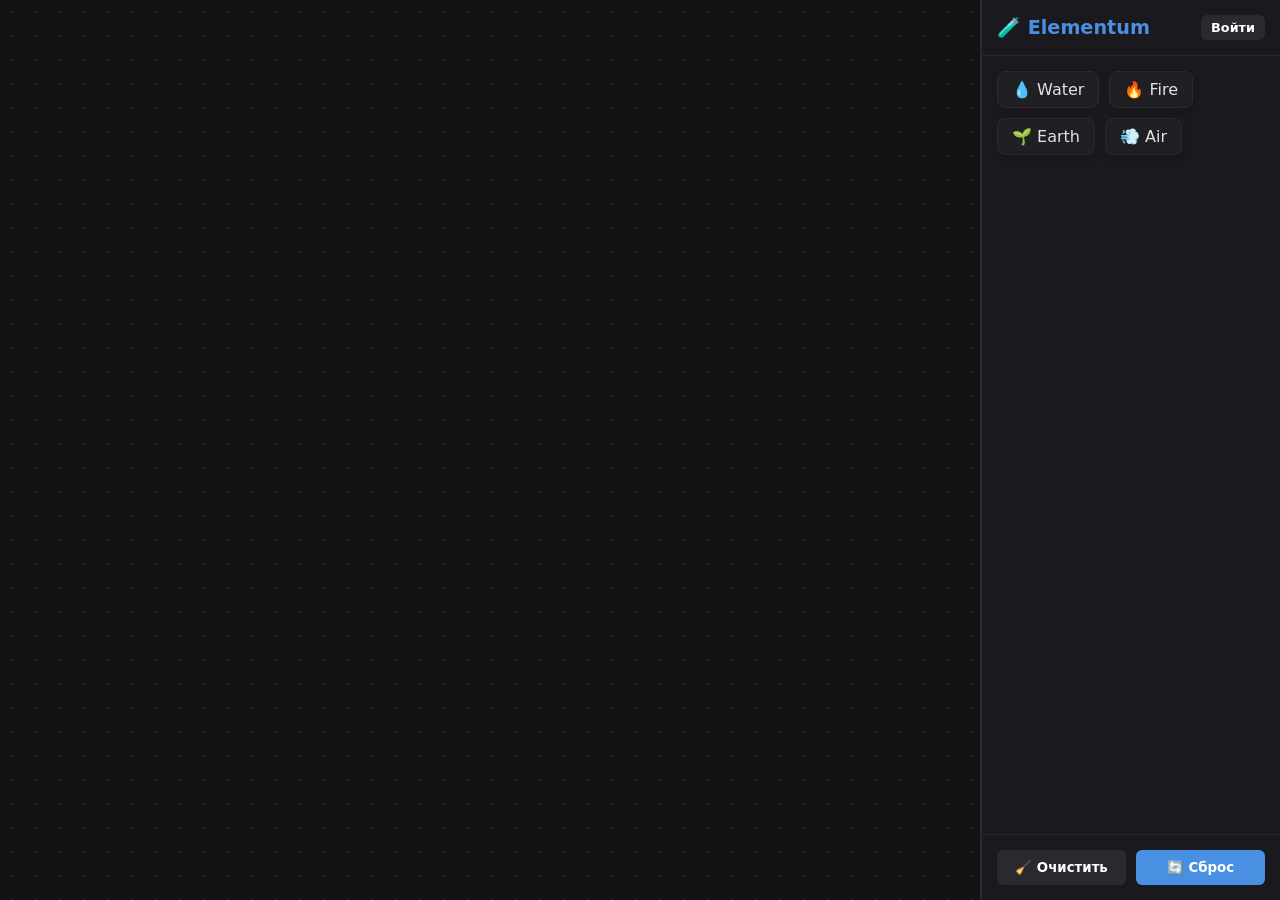
<file: INFINITY_CRAFT.html>
<!DOCTYPE html>
<html lang="ru">
<head>
    <meta charset="UTF-8">
    <meta name="viewport" content="width=device-width, initial-scale=1.0">
    <title>Infinity Craft Remake</title>
    <style>
        :root {
            --bg-color: #121214;
            --sidebar-bg: #1a1a1e;
            --text-color: #e1e1e6;
            --accent-color: #4a90e2;
            --border-color: #29292e;
        }
        * {
            box-sizing: border-box;
            margin: 0;
            padding: 0;
            font-family: 'Segoe UI', system-ui, sans-serif;
            user-select: none;
        }
        body {
            display: flex;
            height: 100vh;
            background-color: var(--bg-color);
            color: var(--text-color);
            overflow: hidden;
        }
        #craft-zone {
            flex: 1;
            position: relative;
            background-image: radial-gradient(var(--border-color) 1px, transparent 0);
            background-size: 24px 24px;
            overflow: hidden;
        }
        #sidebar {
            width: 300px;
            background-color: var(--sidebar-bg);
            border-left: 2px solid var(--border-color);
            display: flex;
            flex-direction: column;
        }
        .panel-header {
            padding: 15px;
            border-bottom: 1px solid var(--border-color);
            display: flex;
            justify-content: space-between;
            align-items: center;
        }
        .game-title {
            font-size: 1.2rem;
            font-weight: bold;
            color: var(--accent-color);
        }
        #element-list {
            flex: 1;
            overflow-y: auto;
            padding: 15px;
            display: flex;
            flex-wrap: wrap;
            gap: 10px;
            align-content: flex-start;
        }
        .element {
            display: inline-flex;
            align-items: center;
            padding: 8px 14px;
            background: #202024;
            border: 1px solid var(--border-color);
            border-radius: 8px;
            cursor: pointer;
            box-shadow: 0 4px 6px rgba(0,0,0,0.1);
        }
        .element:hover {
            border-color: var(--accent-color);
        }
        .board-element {
            position: absolute;
            z-index: 10;
            touch-action: none;
        }
        .controls {
            padding: 15px;
            border-top: 1px solid var(--border-color);
            display: flex;
            gap: 10px;
        }
        button {
            flex: 1;
            padding: 10px;
            border: none;
            border-radius: 6px;
            background-color: #29292e;
            color: white;
            cursor: pointer;
            font-weight: 600;
        }
        button:hover {
            background-color: #38383f;
        }
        button.primary {
            background-color: var(--accent-color);
        }
        .modal {
            display: none;
            position: fixed;
            top: 0; left: 0; width: 100%; height: 100%;
            background: rgba(0,0,0,0.8);
            z-index: 100;
            justify-content: center;
            align-items: center;
        }
        .modal-content {
            background: var(--sidebar-bg);
            padding: 25px;
            border-radius: 12px;
            width: 320px;
            border: 1px solid var(--border-color);
            display: flex;
            flex-direction: column;
            gap: 12px;
        }
        .modal-content input {
            padding: 10px;
            border-radius: 6px;
            border: 1px solid var(--border-color);
            background: #121214;
            color: white;
        }
    </style>
</head>
<body>

    <div id="craft-zone"></div>

    <div id="sidebar">
        <div class="panel-header">
            <div class="game-title">🧪 Elementum</div>
            <button id="auth-status-btn" style="max-width: max-content; padding: 5px 10px; font-size: 0.8rem;">Войти</button>
        </div>
        <div id="element-list"></div>
        <div class="controls">
            <button id="clear-btn">🧹 Очистить</button>
            <button id="reset-btn" class="primary">🔄 Сброс</button>
        </div>
    </div>

    <div id="auth-modal" class="modal">
        <div class="modal-content">
            <h3 style="text-align: center;">Вход в аккаунт</h3>
            <input type="email" id="auth-email" placeholder="Email / Почта">
            <input type="password" id="auth-password" placeholder="Пароль">
            <button id="email-btn" class="primary">Войти / Создать аккаунт</button>
            <button id="google-btn" style="background: #db4437;">🔴 Войти через Google</button>
            <button id="close-btn" style="background: transparent; color: #888;">Отмена</button>
        </div>
    </div>

    <script>
        const BASE_ELEMENTS = [
            { id: 'water', name: '💧 Water' },
            { id: 'fire', name: '🔥 Fire' },
            { id: 'earth', name: '🌱 Earth' },
            { id: 'air', name: '💨 Air' }
        ];

        const RECIPES = {
            //gen 1
            'fire+water': { id: 'steam', name: '💨 Steam' },
            'earth+water': { id: 'mud', name: '💩 Mud' },
            'air+fire': { id: 'energy', name: '⚡ Energy' },
            'earth+fire': { id: 'lava', name: '🌋 Lava' },
            'air+earth': { id: 'dust', name: '⏳ Dust' },
            'lava+water': { id: 'stone', name: '🪨 Stone' },
            'stone+fire': { id: 'metal', name: '🪙 Metal' },
            'energy+metal': { id: 'electricity', name: '🔌 Electricity' },
            'air+water': { id: 'rain', name: '🌧️ Rain' },

            
            //gen 2
            'steam+water': { id: 'puddle', name: '🫗 Puddle' },
            'mud+water': { id: 'swamp', name: '🐍 Swamp' },
            'energy+water': { id: 'shortcircuit', name: '⚡ Short circuit' },
            'dust+water': { id: 'ceramics', name: '⚱️ Ceramics' },
            'stone+water': { id: 'sand', name: '🏖️ Sand' },
            'metal+water': { id: 'rust', name: '🪙 Rust' },
            'electricity+water': { id: 'battery', name: '🔋 Battery' },
            'rain+water': { id: 'rain', name: '🌧️ Rain' },
            'water+water': { id: 'river', name: '🚣 River' },

            'steam+fire': { id: 'smoke', name: '💨 Smoke' },
            'mud+fire': { id: 'ceramics', name: '⚱️ Ceramics' },
            'energy+fire': { id: 'light', name: '💡 Light' },
            'lava+fire': { id: 'magma', name: '🌋 Magma' },
            'dust+fire': { id: 'powder', name: '⏳ Powder' },
            'metal+fire': { id: 'steel', name: '⚔️ Steel' },
            'electricity+fire': { id: 'laser', name: '🚨 Laser' },
            'rain+fire': { id: 'steam', name: '💨 Steam' },
            'fire+fire': { id: 'sun', name: '☀️ Sun' },

            'steam+earth': { id: 'geyser', name: '💨💧 Geyser' },
            'mud+earth': { id: 'hive', name: '🪲 Hive' },
            'energy+earth': { id: 'life', name: '🌿 Life' },
            'lava+earth': { id: 'volcano', name: '🌋 Volcano' },
            'dust+earth': { id: 'sand', name: '🏖️ Sand' },
            'stone+earth': { id: 'mountain', name: '⛰️ Mountain' },
            'metal+earth': { id: 'ore', name: '⛏️ Ore' },
            'earth+electricity': { id: 'magnet', name: '🧲 Magnet' },
            'rain+earth': { id: 'mud', name: '💩 Mud' },
            'earth+earth': { id: 'hill', name: '⛰️ Hill' },

            'air+steam': { id: 'fog', name: '🌫️ Fog' },
            'mud+air': { id: 'dust', name: '⏳ Dust' },
            'air+energy': { id: 'wind', name: '🌪️ Wind' },
            'lava+air': { id: 'obsidian', name: '🔮 Obsidian' },
            'dust+air': { id: 'sandstorm', name: '🌪️ Sandstorm' },
            'stone+air': { id: 'echo', name: '🔊 Echo' },
            'metal+air': { id: 'sound', name: '🔔 Sound' },
            'electricity+air': { id: 'lightning', name: '⚡ Lightning' },
            'rain+air': { id: 'rain', name: '🌧️ Rain' },
            'air+air': { id: 'atmosphere', name: '🌍 Atmosphere' },

            'energy+steam': { id: 'engine', name: '💨🚂 Engine' },
            'lava+steam': { id: 'obsidian', name: '🔮 Obsidian' },
            'dust+steam': { id: 'cloud', name: '☁️ Cloud' },
            'stone+steam': { id: 'geyser', name: '💨💧 Geyser' },
            'metal+steam': { id: 'engine', name: '💨🚂 Engine' },
            'electricity+steam': { id: 'engine', name: '💨🚂 Engine' },
            'rain+steam': { id: 'cloud', name: '☁️ Cloud' },
            'steam+steam': { id: 'pressure', name: '💥 Pressure' },

            'steam+mud': { id: 'geyser', name: '💨💧 Geyser' },
            'energy+mud': { id: 'life', name: '🌿 Life' },
            'lava+mud': { id: 'stone', name: '🪨 Stone' },
            'dust+mud': { id: 'dust', name: '⏳ Dust' },
            'stone+mud': { id: 'ceramics', name: '⚱️ Ceramics' },
            'metal+mud': { id: 'ironore', name: '🪨 Iron ore' },
            'electricity+mud': { id: 'electrolyte', name: '🧪 Electrolyte' },
            'rain+mud': { id: 'swamp', name: '🐍 Swamp' },
            'mud+mud': { id: 'swamp', name: '🐍 Swamp' },

            'lava+energy': { id: 'eruption', name: '💥 Eruption' },
            'dust+energy': { id: 'sandstorm', name: '🌪️ Sandstorm' },
            'stone+energy': { id: 'crystal', name: '💎 Crystal' },
            'metal+energy': { id: 'magnet', name: '🧲 Magnet' },
            'electricity+energy': { id: 'lightning', name: '⚡ Lightning' },
            'rain+energy': { id: 'flood', name: '🌊 Flood' },
            'energy+energy': { id: 'blackhole', name: '🕳️ Black Hole' },
            
            'dust+lava': { id: 'ash', name: '🌫️ Ash' },
            'stone+lava': { id: 'obsidian', name: '🔮 Obsidian' },
            'metal+lava': { id: 'steel', name: '⚔️ Steel' },
            'electricity+lava': { id: 'plasma', name: '☀️ Plasma' },
            'rain+lava': { id: 'stone', name: '🪨 Stone' },
            'lava+lava': { id: 'magma', name: '🌋 Magma' },

            'stone+dust': { id: 'sand', name: '🏖️ Sand' },
            'metal+dust': { id: 'rust', name: '🪙 Rust' },
            'electricity+dust': { id: 'spark', name: '💥 Spark' },
            'rain+dust': { id: 'mud', name: '💩 Mud' },
            'dust+dust': { id: 'sandstorm', name: '🌪️ Sandstorm' },
            
            'metal+stone': { id: 'anvil', name: '🔨 Anvil' },
            'electricity+stone': { id: 'silicon', name: '💾 Silicon' },
            'rain+stone': { id: 'pebble', name: '🪨 Pebble' },
            'stone+stone': { id: 'mountain', name: '⛰️ Mountain' },
            
            'electricity+metal': { id: 'wire', name: '🔌 Wire' },
            'rain+metal': { id: 'rust', name: '🪙 Rust' },
            'rain+rain': { id: 'steel', name: '⚔️ Steel' },

            'rain+electricity': { id: 'shortcircuit', name: '⚡ Short circuit' },
            'electricity+electricity': { id: 'lightning', name: '⚡ Lightning' },

            'rain+rain': { id: 'storm', name: '⛈️ Storm' },

            //gen 3
            'puddle+water': { id: 'lake', name: '🚣 Lake' },
            'puddle+fire': { id: 'steam', name: '💨 Steam' },
            'puddle+earth': { id: 'mud', name: '💩 Mud' },
            'puddle+air': { id: 'rain', name: '🌧️ Rain' },
            'puddle+steam': { id: 'fog', name: '🌫️ Fog' },
            'puddle+mud': { id: 'swamp', name: '🐍 Swamp' },
            'puddle+energy': { id: 'flood', name: '🌊 Flood' },
            'puddle+lava': { id: 'magma', name: '🌋 Magma' },
            'puddle+dust': { id: 'swamp', name: '🐍 Swamp' },
            'puddle+stone': { id: 'pebble', name: '🪨 Pebble' },
            'puddle+metal': { id: 'rust', name: '🪙 Rust' },
            'puddle+electricity': { id: 'shortcircuit', name: '⚡ Short circuit' },
            'puddle+rain': { id: 'flood', name: '🌊 Flood' },
            'puddle+puddle': { id: 'flood', name: '🌊 Flood' },
            'puddle+swamp': { id: 'swamp', name: '🐍 Swamp' },
            'puddle+shortcircuit': { id: 'electricity', name: '🔌 Electricity' },
            'puddle+ceramics': { id: 'vase', name: '🏺 Vase' },
            'puddle+sand': { id: 'quicksand', name: '⏳ Quicksand' },
            'puddle+rust': { id: 'mud', name: '💩 Mud' },
            'puddle+battery': { id: 'acid', name: '🧪 Acid' },
            'puddle+river': { id: 'river', name: '🚣 River' },
            'puddle+smoke': { id: 'cloud', name: '☁️ Cloud' },
            'puddle+light': { id: 'reflection', name: '✨ Reflection' },
            'puddle+magma': { id: 'obsidian', name: '🔮 Obsidian' },
            'puddle+powder': { id: 'mud', name: '💩 Mud' },
            'puddle+steel': { id: 'rust', name: '🪙 Rust' },
            'puddle+laser': { id: 'shortcircuit', name: '⚡ Short circuit' },
            'puddle+sun': { id: 'cloud', name: '☁️ Cloud' },
            'puddle+geyser': { id: 'steam', name: '💨 Steam' },
            'puddle+hive': { id: 'honey', name: '🍯 Honey' },
            'puddle+life': { id: 'algae', name: '🌿 Algae' },
            'puddle+volcano': { id: 'lava', name: '🌋 Lava' },
            'puddle+mountain': { id: 'waterfall', name: '🌊 Waterfall' },
            'puddle+magnet': { id: 'compass', name: '🧭 Compass' },
            'puddle+hill': { id: 'stream', name: '💧 Stream' },
            'puddle+fog': { id: 'cloud', name: '☁️ Cloud' },
            'puddle+wind': { id: 'wave', name: '🌊 Wave' },
            'puddle+obsidian': { id: 'mirror', name: '🪞 Mirror' },
            'puddle+sandstorm': { id: 'oasis', name: '🏝️ Oasis' },
            'puddle+echo': { id: 'drop', name: '💧 Drop' },
            'puddle+sound': { id: 'drop', name: '💧 Drop' },
            'puddle+lightning': { id: 'shortcircuit', name: '⚡ Short circuit' },
            'puddle+atmosphere': { id: 'humidity', name: '💧 Humidity' },
            'puddle+engine': { id: 'rust', name: '🪙 Rust' },
            'puddle+cloud': { id: 'cloud', name: '☁️ Cloud' },
            'puddle+pressure': { id: 'geyser', name: '💨💧 Geyser' },
            'puddle+ironore': { id: 'rust', name: '🪙 Rust' },
            'puddle+electrolyte': { id: 'shortcircuit', name: '⚡ Short circuit' },
            'puddle+eruption': { id: 'geyser', name: '💨💧 Geyser' },
            'puddle+crystal': { id: 'reflection', name: '✨ Reflection' },
            'puddle+blackhole': { id: 'blackhole', name: '🕳️ Black Hole' },
            'puddle+flood': { id: 'lake', name: '🚣 Lake' },
            'puddle+ash': { id: 'soap', name: '🧼 Soap' },
            'puddle+plasma': { id: 'explosion', name: '💥 Explosion' },
            'puddle+spark': { id: 'shortcircuit', name: '⚡ Short circuit' },
            'puddle+anvil': { id: 'rust', name: '🪙 Rust' },
            'puddle+silicon': { id: 'shortcircuit', name: '⚡ Short circuit' },
            'puddle+pebble': { id: 'lake', name: '🚣 Lake' },
            'puddle+wire': { id: 'shortcircuit', name: '⚡ Short circuit' },
            'puddle+storm': { id: 'flood', name: '🌊 Flood' },

            'swamp+water': { id: 'lake', name: '🚣 Lake' },
            'swamp+fire': { id: 'mud', name: '💩 Mud' },
            'swamp+earth': { id: 'peat', name: '🪱 Peat' },
            'swamp+air': { id: 'fog', name: '🌫️ Fog' },
            'swamp+steam': { id: 'geyser', name: '💨💧 Geyser' },
            'swamp+mud': { id: 'clay', name: '🧱 Clay' },
            'swamp+energy': { id: 'bacteria', name: '🦠 Bacteria' },
            'swamp+lava': { id: 'volcano', name: '🌋 Volcano' },
            'swamp+dust': { id: 'peat', name: '🪱 Peat' },
            'swamp+stone': { id: 'fossil', name: '🦴 Fossil' },
            'swamp+metal': { id: 'ironore', name: '🪨 Iron ore' },
            'swamp+electricity': { id: 'shortcircuit', name: '⚡ Short circuit' },
            'swamp+rain': { id: 'flood', name: '🌊 Flood' },
            'swamp+swamp': { id: 'flood', name: '🌊 Flood' },
            'swamp+shortcircuit': { id: 'explosion', name: '💥 Explosion' },
            'swamp+ceramics': { id: 'fossil', name: '🦴 Fossil' },
            'swamp+sand': { id: 'quicksand', name: '⏳ Quicksand' },
            'swamp+rust': { id: 'ironore', name: '🪨 Iron ore' },
            'swamp+battery': { id: 'acid', name: '🧪 Acid' },
            'swamp+river': { id: 'lake', name: '🚣 Lake' },
            'swamp+smoke': { id: 'fog', name: '🌫️ Fog' },
            'swamp+light': { id: 'life', name: '🌿 Life' },
            'swamp+magma': { id: 'obsidian', name: '🔮 Obsidian' },
            'swamp+powder': { id: 'mud', name: '💩 Mud' },
            'swamp+steel': { id: 'ironore', name: '🪨 Iron ore' },
            'swamp+laser': { id: 'shortcircuit', name: '⚡ Short circuit' },
            'swamp+sun': { id: 'life', name: '🌿 Life' },
            'swamp+geyser': { id: 'hotspring', name: '♨️ Hot Spring' },
            'swamp+hive': { id: 'mosquito', name: '🦟 Mosquito' },
            'swamp+life': { id: 'bacteria', name: '🦠 Bacteria' },
            'swamp+volcano': { id: 'lava', name: '🌋 Lava' },
            'swamp+mountain': { id: 'plateau', name: '⛰️ Plateau' },
            'swamp+magnet': { id: 'compass', name: '🧭 Compass' },
            'swamp+hill': { id: 'plateau', name: '⛰️ Plateau' },
            'swamp+fog': { id: 'fog', name: '🌫️ Fog' },
            'swamp+wind': { id: 'fog', name: '🌫️ Fog' },
            'swamp+obsidian': { id: 'fossil', name: '🦴 Fossil' },
            'swamp+sandstorm': { id: 'quicksand', name: '⏳ Quicksand' },
            'swamp+echo': { id: 'frog', name: '🐸 Frog' },
            'swamp+sound': { id: 'frog', name: '🐸 Frog' } ,
            'swamp+lightning': { id: 'life', name: '🌿 Life' },
            'swamp+atmosphere': { id: 'humidity', name: '💧 Humidity' },
            'swamp+engine': { id: 'rust', name: '🪙 Rust' },
            'swamp+cloud': { id: 'fog', name: '🌫️ Fog' },
            'swamp+pressure': { id: 'geyser', name: '💨💧 Geyser' },
            'swamp+ironore': { id: 'rust', name: '🪙 Rust' },
            'swamp+electrolyte': { id: 'acid', name: '🧪 Acid' },
            'swamp+eruption': { id: 'geyser', name: '💨💧 Geyser' },
            'swamp+crystal': { id: 'amber', name: '💎 Amber' },
            'swamp+blackhole': { id: 'blackhole', name: '🕳️ Black Hole' },
            'swamp+flood': { id: 'lake', name: '🚣 Lake' },
            'swamp+ash': { id: 'peat', name: '🪱 Peat' },
            'swamp+plasma': { id: 'explosion', name: '💥 Explosion' },
            'swamp+spark': { id: 'shortcircuit', name: '⚡ Short circuit' },
            'swamp+anvil': { id: 'rust', name: '🪙 Rust' },
            'swamp+silicon': { id: 'shortcircuit', name: '⚡ Short circuit' },
            'swamp+pebble': { id: 'fossil', name: '🦴 Fossil' },
            'swamp+wire': { id: 'shortcircuit', name: '⚡ Short circuit' },
            'swamp+storm': { id: 'flood', name: '🌊 Flood' },

            'shortcircuit+water': { id: 'explosion', name: '💥 Explosion' },
            'shortcircuit+fire': { id: 'explosion', name: '💥 Explosion' },
            'shortcircuit+earth': { id: 'grounding', name: '🔌 Grounding' },
            'shortcircuit+air': { id: 'lightning', name: '⚡ Lightning' },
            'shortcircuit+steam': { id: 'plasma', name: '☀️ Plasma' },
            'shortcircuit+mud': { id: 'electrolyte', name: '🧪 Electrolyte' },
            'shortcircuit+energy': { id: 'explosion', name: '💥 Explosion' },
            'shortcircuit+lava': { id: 'explosion', name: '💥 Explosion' },
            'shortcircuit+dust': { id: 'fire', name: '🔥 Fire' },
            'shortcircuit+stone': { id: 'silicon', name: '💾 Silicon' },
            'shortcircuit+metal': { id: 'spark', name: '💥 Spark' },
            'shortcircuit+electricity': { id: 'explosion', name: '💥 Explosion' },
            'shortcircuit+rain': { id: 'explosion', name: '💥 Explosion' },
            'shortcircuit+shortcircuit': { id: 'explosion', name: '💥 Explosion' },
            'shortcircuit+ceramics': { id: 'insulator', name: '🛡️ Insulator' },
            'shortcircuit+sand': { id: 'glass', name: '🔮 Glass' },
            'shortcircuit+rust': { id: 'spark', name: '💥 Spark' },
            'shortcircuit+battery': { id: 'explosion', name: '💥 Explosion' },
            'shortcircuit+river': { id: 'explosion', name: '💥 Explosion' },
            'shortcircuit+smoke': { id: 'fire', name: '🔥 Fire' },
            'shortcircuit+light': { id: 'darkness', name: '🌑 Darkness' },
            'shortcircuit+magma': { id: 'explosion', name: '💥 Explosion' },
            'shortcircuit+powder': { id: 'explosion', name: '💥 Explosion' },
            'shortcircuit+steel': { id: 'spark', name: '💥 Spark' },
            'shortcircuit+laser': { id: 'explosion', name: '💥 Explosion' },
            'shortcircuit+sun': { id: 'blackhole', name: '🕳️ Black Hole' },
            'shortcircuit+geyser': { id: 'explosion', name: '💥 Explosion' },
            'shortcircuit+hive': { id: 'swarm', name: '🐝 Swarm' },
            'shortcircuit+life': { id: 'death', name: '💀 Death' },
            'shortcircuit+volcano': { id: 'explosion', name: '💥 Explosion' },
            'shortcircuit+mountain': { id: 'volcano', name: '🌋 Volcano' },
            'shortcircuit+magnet': { id: 'engine', name: '💨🚂 Engine' },
            'shortcircuit+hill': { id: 'volcano', name: '🌋 Volcano' },
            'shortcircuit+fog': { id: 'spark', name: '💥 Spark' },
            'shortcircuit+wind': { id: 'spark', name: '💥 Spark' },
            'shortcircuit+obsidian': { id: 'blade', name: '🔪 Blade' },
            'shortcircuit+sandstorm': { id: 'glass', name: '🔮 Glass' },
            'shortcircuit+echo': { id: 'thunder', name: '🔊 Thunder' },
            'shortcircuit+sound': { id: 'thunder', name: '🔊 Thunder' },
            'shortcircuit+lightning': { id: 'explosion', name: '💥 Explosion' },
            'shortcircuit+atmosphere': { id: 'lightning', name: '⚡ Lightning' },
            'shortcircuit+engine': { id: 'explosion', name: '💥 Explosion' },
            'shortcircuit+cloud': { id: 'lightning', name: '⚡ Lightning' },
            'shortcircuit+pressure': { id: 'explosion', name: '💥 Explosion' },
            'shortcircuit+ironore': { id: 'spark', name: '💥 Spark' },
            'shortcircuit+electrolyte': { id: 'explosion', name: '💥 Explosion' },
            'shortcircuit+eruption': { id: 'spark', name: '💥 Spark' },
            'shortcircuit+crystal': { id: 'laser', name: '🚨 Laser' },
            'shortcircuit+blackhole': { id: 'blackhole', name: '🕳️ Black Hole' },
            'shortcircuit+flood': { id: 'electricity', name: '🔌 Electricity' },
            'shortcircuit+ash': { id: 'spark', name: '💥 Spark' },
            'shortcircuit+plasma': { id: 'blackhole', name: '🕳️ Black Hole' },
            'shortcircuit+spark': { id: 'fire', name: '🔥 Fire' },
            'shortcircuit+anvil': { id: 'spark', name: '💥 Spark' },
            'shortcircuit+silicon': { id: 'explosion', name: '💥 Explosion' },
            'shortcircuit+pebble': { id: 'spark', name: '💥 Spark' },
            'shortcircuit+wire': { id: 'spark', name: '💥 Spark' },
            'shortcircuit+storm': { id: 'explosion', name: '💥 Explosion' },

            'ceramics+water': { id: 'mud', name: '💩 Mud' },
            'ceramics+fire': { id: 'vase', name: '🏺 Vase' },
            'ceramics+earth': { id: 'mud', name: '💩 Mud' },
            'ceramics+air': { id: 'dust', name: '⏳ Dust' },
            'ceramics+steam': { id: 'pot', name: '🏺 Pot' },
            'ceramics+mud': { id: 'mud', name: '💩 Mud' },
            'ceramics+energy': { id: 'insulator', name: '🛡️ Insulator' },
            'ceramics+lava': { id: 'magma', name: '🌋 Magma' },
            'ceramics+dust': { id: 'vase', name: '🏺 Vase' },
            'ceramics+stone': { id: 'millstone', name: '⚙️ Millstone' },
            'ceramics+metal': { id: 'cermet', name: '🛡️ Cermet' },
            'ceramics+electricity': { id: 'insulator', name: '🛡️ Insulator' },
            'ceramics+rain': { id: 'mud', name: '💩 Mud' },
            'ceramics+ceramics': { id: 'brick', name: '🧱 Brick' },
            'ceramics+sand': { id: 'fossil', name: '🦴 Fossil' },
            'ceramics+rust': { id: 'fossil', name: '🦴 Fossil' },
            'ceramics+battery': { id: 'silicon', name: '💾 Silicon' },
            'ceramics+river': { id: 'vase', name: '🏺 Vase' },
            'ceramics+smoke': { id: 'fossil', name: '🦴 Fossil' },
            'ceramics+light': { id: 'lamp', name: '💡 Lamp' },
            'ceramics+magma': { id: 'crucible', name: '🧱 Crucible' },
            'ceramics+powder': { id: 'bomb', name: '💣 Bomb' },
            'ceramics+steel': { id: 'cermet', name: '🛡️ Cermet' },
            'ceramics+laser': { id: 'vase', name: '🏺 Vase' },
            'ceramics+sun': { id: 'brick', name: '🧱 Brick' },
            'ceramics+geyser': { id: 'pot', name: '🏺 Pot' },
            'ceramics+hive': { id: 'hive', name: '🪲 Hive' },
            'ceramics+life': { id: 'golem', name: '🧟 Golem' },
            'ceramics+volcano': { id: 'crucible', name: '🧱 Crucible' },
            'ceramics+mountain': { id: 'brick', name: '🧱 Brick' },
            'ceramics+magnet': { id: 'magnet', name: '🧲 Magnet' },
            'ceramics+hill': { id: 'brick', name: '🧱 Brick' },
            'ceramics+fog': { id: 'water', name: '💧 Water' },
            'ceramics+wind': { id: 'ceramics', name: '⚱️ Ceramics' },
            'ceramics+obsidian': { id: 'blade', name: '🔪 Blade' },
            'ceramics+sandstorm': { id: 'fossil', name: '🦴 Fossil' },
            'ceramics+echo': { id: 'instrument', name: '🎵 Instrument' },
            'ceramics+sound': { id: 'instrument', name: '🎵 Instrument' },
            'ceramics+lightning': { id: 'spark', name: '💥 Spark' },
            'ceramics+atmosphere': { id: 'dust', name: '⏳ Dust' },
            'ceramics+engine': { id: 'turbine', name: '🚀 Turbine' },
            'ceramics+cloud': { id: 'water', name: '💧 Water' },
            'ceramics+pressure': { id: 'insulator', name: '🛡️ Insulator' },
            'ceramics+ironore': { id: 'cermet', name: '🛡️ Cermet' },
            'ceramics+electrolyte': { id: 'battery', name: '🔋 Battery' },
            'ceramics+eruption': { id: 'crucible', name: '🧱 Crucible' },
            'ceramics+crystal': { id: 'circuit', name: '💾 Circuit' },
            'ceramics+blackhole': { id: 'blackhole', name: '🕳️ Black Hole' },
            'ceramics+flood': { id: 'fossil', name: '🦴 Fossil' },
            'ceramics+ash': { id: 'fossil', name: '🦴 Fossil' },
            'ceramics+plasma': { id: 'explosion', name: '💥 Explosion' },
            'ceramics+spark': { id: 'vase', name: '🏺 Vase' },
            'ceramics+anvil': { id: 'crucible', name: '🧱 Crucible' },
            'ceramics+silicon': { id: 'circuit', name: '💾 Circuit' },
            'ceramics+pebble': { id: 'brick', name: '🧱 Brick' },
            'ceramics+wire': { id: 'wire', name: '🔌 Wire' },
            'ceramics+storm': { id: 'fossil', name: '🦴 Fossil' },

            'sand+water': { id: 'mud', name: '💩 Mud' },
            'sand+fire': { id: 'glass', name: '🔮 Glass' },
            'sand+earth': { id: 'desert', name: '🏜️ Desert' },
            'sand+air': { id: 'dust', name: '⏳ Dust' },
            'sand+steam': { id: 'clay', name: '🧱 Clay' },
            'sand+mud': { id: 'mud', name: '💩 Mud' },
            'sand+energy': { id: 'glass', name: '🔮 Glass' }, //остоновился тут тип
            'sand+lava': { id: 'magma', name: '🌋 Magma' },
            'sand+dust': { id: 'vase', name: '🏺 Vase' },
            'sand+stone': { id: 'millstone', name: '⚙️ Millstone' },
            'sand+metal': { id: 'cermet', name: '🛡️ Cermet' },
            'sand+electricity': { id: 'insulator', name: '🛡️ Insulator' },
            'sand+rain': { id: 'mud', name: '💩 Mud' },
            'sand+sand': { id: 'fossil', name: '🦴 Fossil' },
            'sand+rust': { id: 'fossil', name: '🦴 Fossil' },
            'sand+battery': { id: 'silicon', name: '💾 Silicon' },
            'sand+river': { id: 'vase', name: '🏺 Vase' },
            'sand+smoke': { id: 'fossil', name: '🦴 Fossil' },
            'sand+light': { id: 'lamp', name: '💡 Lamp' },
            'sand+magma': { id: 'crucible', name: '🧱 Crucible' },
            'sand+powder': { id: 'bomb', name: '💣 Bomb' },
            'sand+steel': { id: 'cermet', name: '🛡️ Cermet' },
            'sand+laser': { id: 'vase', name: '🏺 Vase' },
            'sand+sun': { id: 'brick', name: '🧱 Brick' },
            'sand+geyser': { id: 'pot', name: '🏺 Pot' },
            'sand+hive': { id: 'hive', name: '🪲 Hive' },
            'sand+life': { id: 'golem', name: '🧟 Golem' },
            'sand+volcano': { id: 'crucible', name: '🧱 Crucible' },
            'sand+mountain': { id: 'brick', name: '🧱 Brick' },
            'sand+magnet': { id: 'magnet', name: '🧲 Magnet' },
            'sand+hill': { id: 'brick', name: '🧱 Brick' },
            'sand+fog': { id: 'water', name: '💧 Water' },
            'sand+wind': { id: 'ceramics', name: '⚱️ Ceramics' },
            'sand+obsidian': { id: 'blade', name: '🔪 Blade' },
            'sand+sandstorm': { id: 'fossil', name: '🦴 Fossil' },
            'sand+echo': { id: 'instrument', name: '🎵 Instrument' },
            'sand+sound': { id: 'instrument', name: '🎵 Instrument' },
            'sand+lightning': { id: 'spark', name: '💥 Spark' },
            'sand+atmosphere': { id: 'dust', name: '⏳ Dust' },
            'sand+engine': { id: 'turbine', name: '🚀 Turbine' },
            'sand+cloud': { id: 'water', name: '💧 Water' },
            'sand+pressure': { id: 'insulator', name: '🛡️ Insulator' },
            'sand+ironore': { id: 'cermet', name: '🛡️ Cermet' },
            'sand+electrolyte': { id: 'battery', name: '🔋 Battery' },
            'sand+eruption': { id: 'crucible', name: '🧱 Crucible' },
            'sand+crystal': { id: 'circuit', name: '💾 Circuit' },
            'sand+blackhole': { id: 'blackhole', name: '🕳️ Black Hole' },
            'sand+flood': { id: 'fossil', name: '🦴 Fossil' },
            'sand+ash': { id: 'fossil', name: '🦴 Fossil' },
            'sand+plasma': { id: 'explosion', name: '💥 Explosion' },
            'sand+spark': { id: 'vase', name: '🏺 Vase' },
            'sand+anvil': { id: 'crucible', name: '🧱 Crucible' },
            'sand+silicon': { id: 'circuit', name: '💾 Circuit' },
            'sand+pebble': { id: 'brick', name: '🧱 Brick' },
            'sand+wire': { id: 'wire', name: '🔌 Wire' },
            'sand+storm': { id: 'fossil', name: '🦴 Fossil' }
        };

        let unlockedElements = [...BASE_ELEMENTS];
        let currentAccount = localStorage.getItem('active_user') || null;

        function renderSidebar() {
            const list = document.getElementById('element-list');
            list.innerHTML = '';
            unlockedElements.forEach(el => {
                const div = document.createElement('div');
                div.className = 'element';
                div.innerText = el.name;
                div.addEventListener('click', () => {
                    const x = window.innerWidth / 3 + Math.random() * 100;
                    const y = window.innerHeight / 3 + Math.random() * 100;
                    spawnElement(el, x, y);
                });
                list.appendChild(div);
            });
            updateAuthButton();
        }

        function spawnElement(el, x, y) {
            const zone = document.getElementById('craft-zone');
            const div = document.createElement('div');
            div.className = 'element board-element';
            div.innerText = el.name;
            div.dataset.id = el.id;
            div.style.left = x + 'px';
            div.style.top = y + 'px';

            div.addEventListener('mousedown', function(e) {
                let shiftX = e.clientX - div.getBoundingClientRect().left;
                let shiftY = e.clientY - div.getBoundingClientRect().top;

                function moveAt(clientX, clientY) {
                    div.style.left = clientX - shiftX + 'px';
                    div.style.top = clientY - shiftY + 'px';
                }
                function onMouseMove(e) { moveAt(e.clientX, e.clientY); }
                document.addEventListener('mousemove', onMouseMove);

                document.addEventListener('mouseup', function onMouseUp() {
                    document.removeEventListener('mousemove', onMouseMove);
                    document.removeEventListener('mouseup', onMouseUp);
                    checkCollisions(div);
                });
            });
            zone.appendChild(div);
        }

        function checkCollisions(draggedEl) {
            const elements = document.getElementsByClassName('board-element');
            const r1 = draggedEl.getBoundingClientRect();

            for (let el of elements) {
                if (el === draggedEl) continue;
                const r2 = el.getBoundingClientRect();

                if (!(r1.right < r2.left || r1.left > r2.right || r1.bottom < r2.top || r1.top > r2.bottom)) {
                    combineElements(draggedEl, el);
                    break;
                }
            }
        }

        function combineElements(el1, el2) {
            const id1 = el1.dataset.id;
            const id2 = el2.dataset.id;
            const key1 = `${id1}+${id2}`;
            const key2 = `${id2}+${id1}`;
            const recipe = RECIPES[key1] || RECIPES[key2];

            if (recipe) {
                const x = parseFloat(el2.style.left);
                const y = parseFloat(el2.style.top);
                el1.remove();
                el2.remove();
                spawnElement(recipe, x, y);

                if (!unlockedElements.some(e => e.id === recipe.id)) {
                    unlockedElements.push(recipe);
                    renderSidebar();
                    saveProgress();
                }
            }
        }

        function saveProgress() {
            const key = currentAccount ? `progress_${currentAccount}` : 'guest_progress';
            localStorage.setItem(key, JSON.stringify(unlockedElements));
        }

        function loadProgress() {
            const key = currentAccount ? `progress_${currentAccount}` : 'guest_progress';
            const saved = localStorage.getItem(key);
            unlockedElements = saved ? JSON.parse(saved) : [...BASE_ELEMENTS];
        }

        function updateAuthButton() {
            const btn = document.getElementById('auth-status-btn');
            btn.innerText = currentAccount ? 'Выйти' : 'Войти';
        }

        // Кнопки интерфейса
        document.getElementById('clear-btn').addEventListener('click', () => {
            document.getElementById('craft-zone').innerHTML = '';
        });

        document.getElementById('reset-btn').addEventListener('click', () => {
            if (confirm("Сбросить весь прогресс?")) {
                unlockedElements = [...BASE_ELEMENTS];
                document.getElementById('craft-zone').innerHTML = '';
                saveProgress();
                renderSidebar();
            }
        });

        // Окно авторизации
        const modal = document.getElementById('auth-modal');
        document.getElementById('auth-status-btn').addEventListener('click', () => {
            if (currentAccount) {
                if (confirm("Выйти из аккаунта?")) {
                    currentAccount = null;
                    localStorage.removeItem('active_user');
                    loadProgress();
                    renderSidebar();
                }
            } else {
                modal.style.display = 'flex';
            }
        });
        document.getElementById('close-btn').addEventListener('click', () => modal.style.display = 'none');
        document.getElementById('email-btn').addEventListener('click', () => {
            const email = document.getElementById('auth-email').value.trim();
            const pass = document.getElementById('auth-password').value;
            if (!email || !pass) return alert("Введите почту и пароль!");
            currentAccount = email;
            localStorage.setItem('active_user', email);
            loadProgress();
            renderSidebar();
            modal.style.display = 'none';
            alert(`Вход выполнен: ${email}`);
        });
        document.getElementById('google-btn').addEventListener('click', () => {
            const mockGoogleEmail = "google_user@gmail.com";
            currentAccount = mockGoogleEmail;
            localStorage.setItem('active_user', mockGoogleEmail);
            loadProgress();
            renderSidebar();
            modal.style.display = 'none';
            alert("Вход через Google успешно симулирован!");
        });

        //Запуск
        loadProgress();
        renderSidebar();
    </script>
</body>
</html>
</file>
